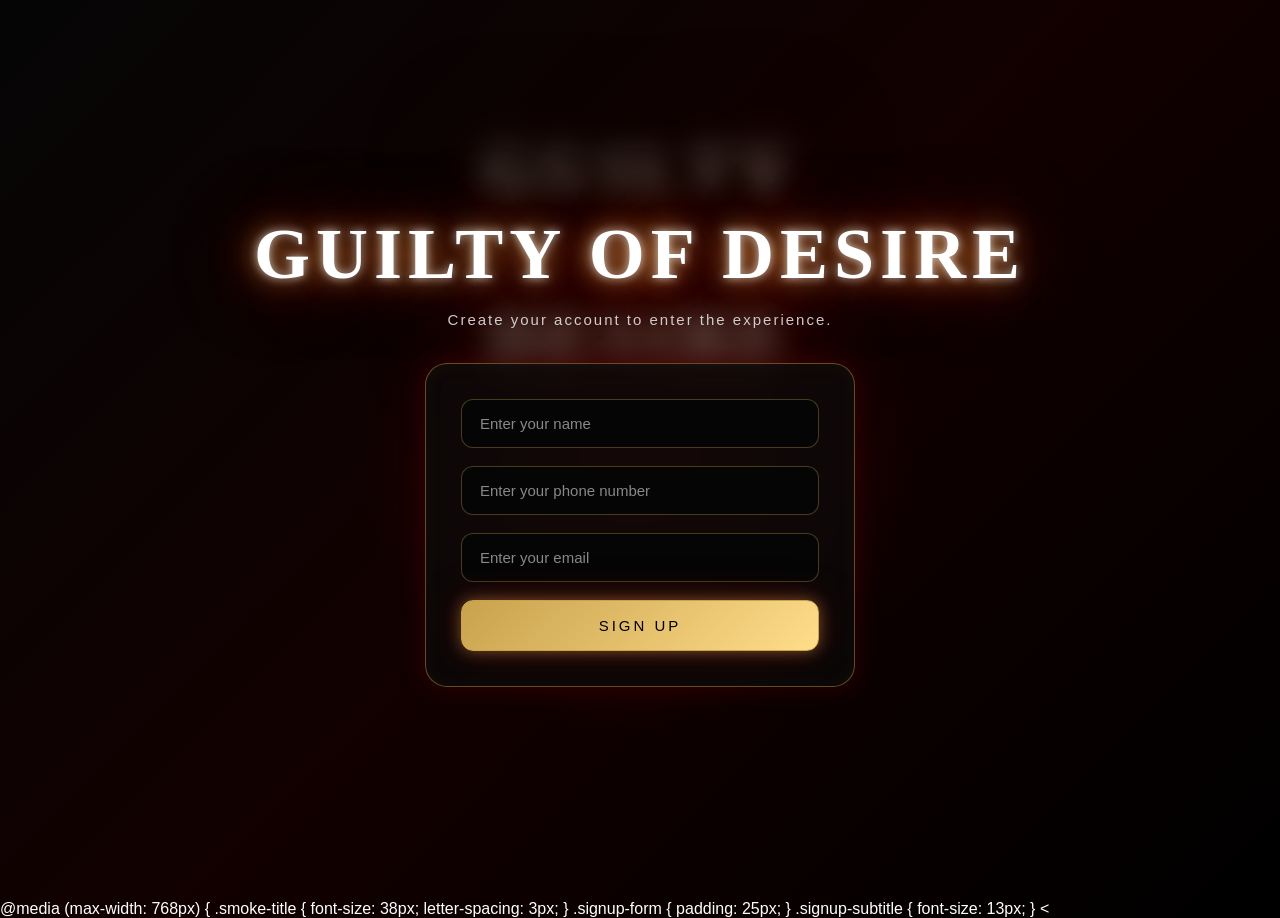
<file: index.html>
<!DOCTYPE html>
<html lang="en">
<head>
  <meta charset="UTF-8">
  <meta name="viewport" content="width=device-width, initial-scale=1.0">
  <title>Sign Up | Guilty of Desire</title>
  <link rel="stylesheet" href="style.css">
</head>
<body class="signup-body">

  <section class="signup-page">

    <div class="signup-hero">
      <h1 class="smoke-title">Guilty of Desire</h1>
      <p class="signup-subtitle">Create your account to enter the experience.</p>
    </div>

    <form class="signup-form" id="signupForm">
      <input type="text" id="name" placeholder="Enter your name" required>
      <input type="tel" id="phone" placeholder="Enter your phone number" required>
      <input type="email" id="email" placeholder="Enter your email" required>

      <button type="submit" class="glow-signup-button">Sign Up</button>
    </form>

  </section>

  <script src="script.js"></script>
</body>
</html>
@media (max-width: 768px) {
  .smoke-title {
    font-size: 38px;
    letter-spacing: 3px;
  }

  .signup-form {
    padding: 25px;
  }

  .signup-subtitle {
    font-size: 13px;
  }
<
</file>
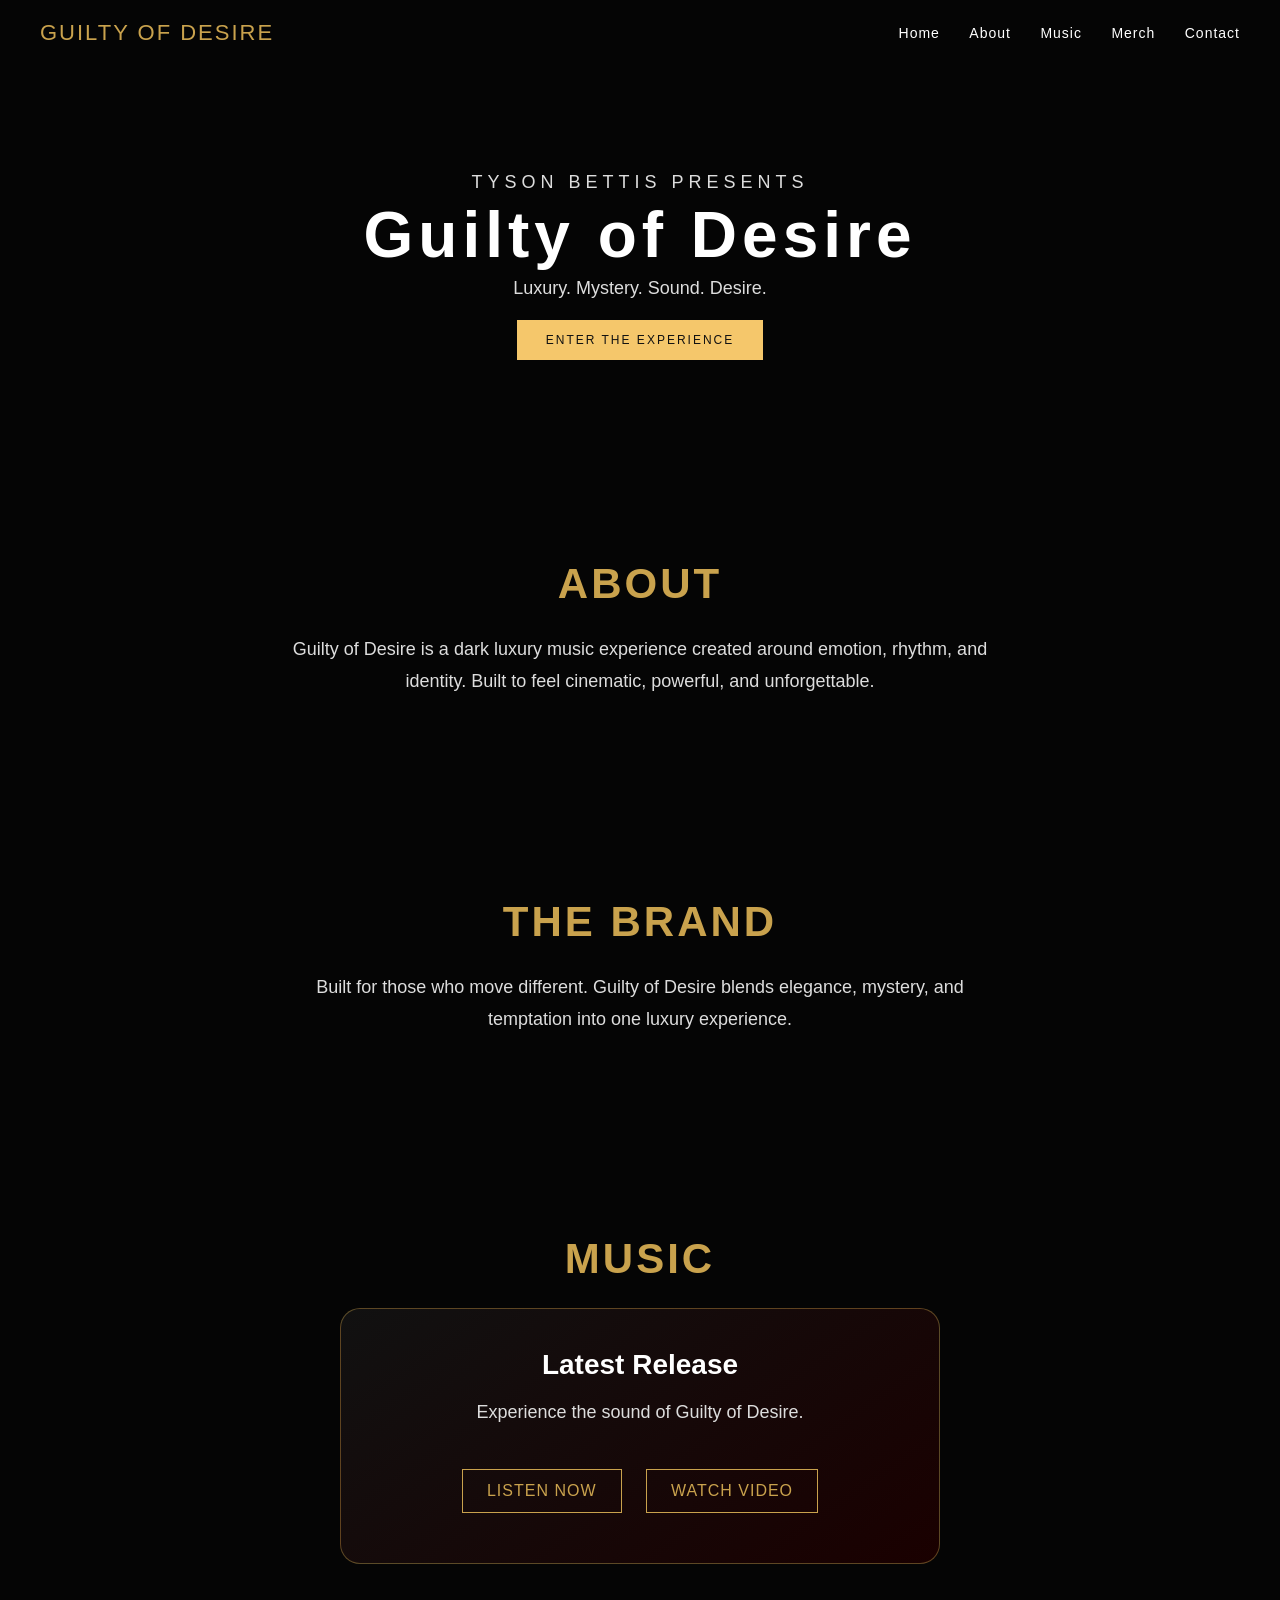
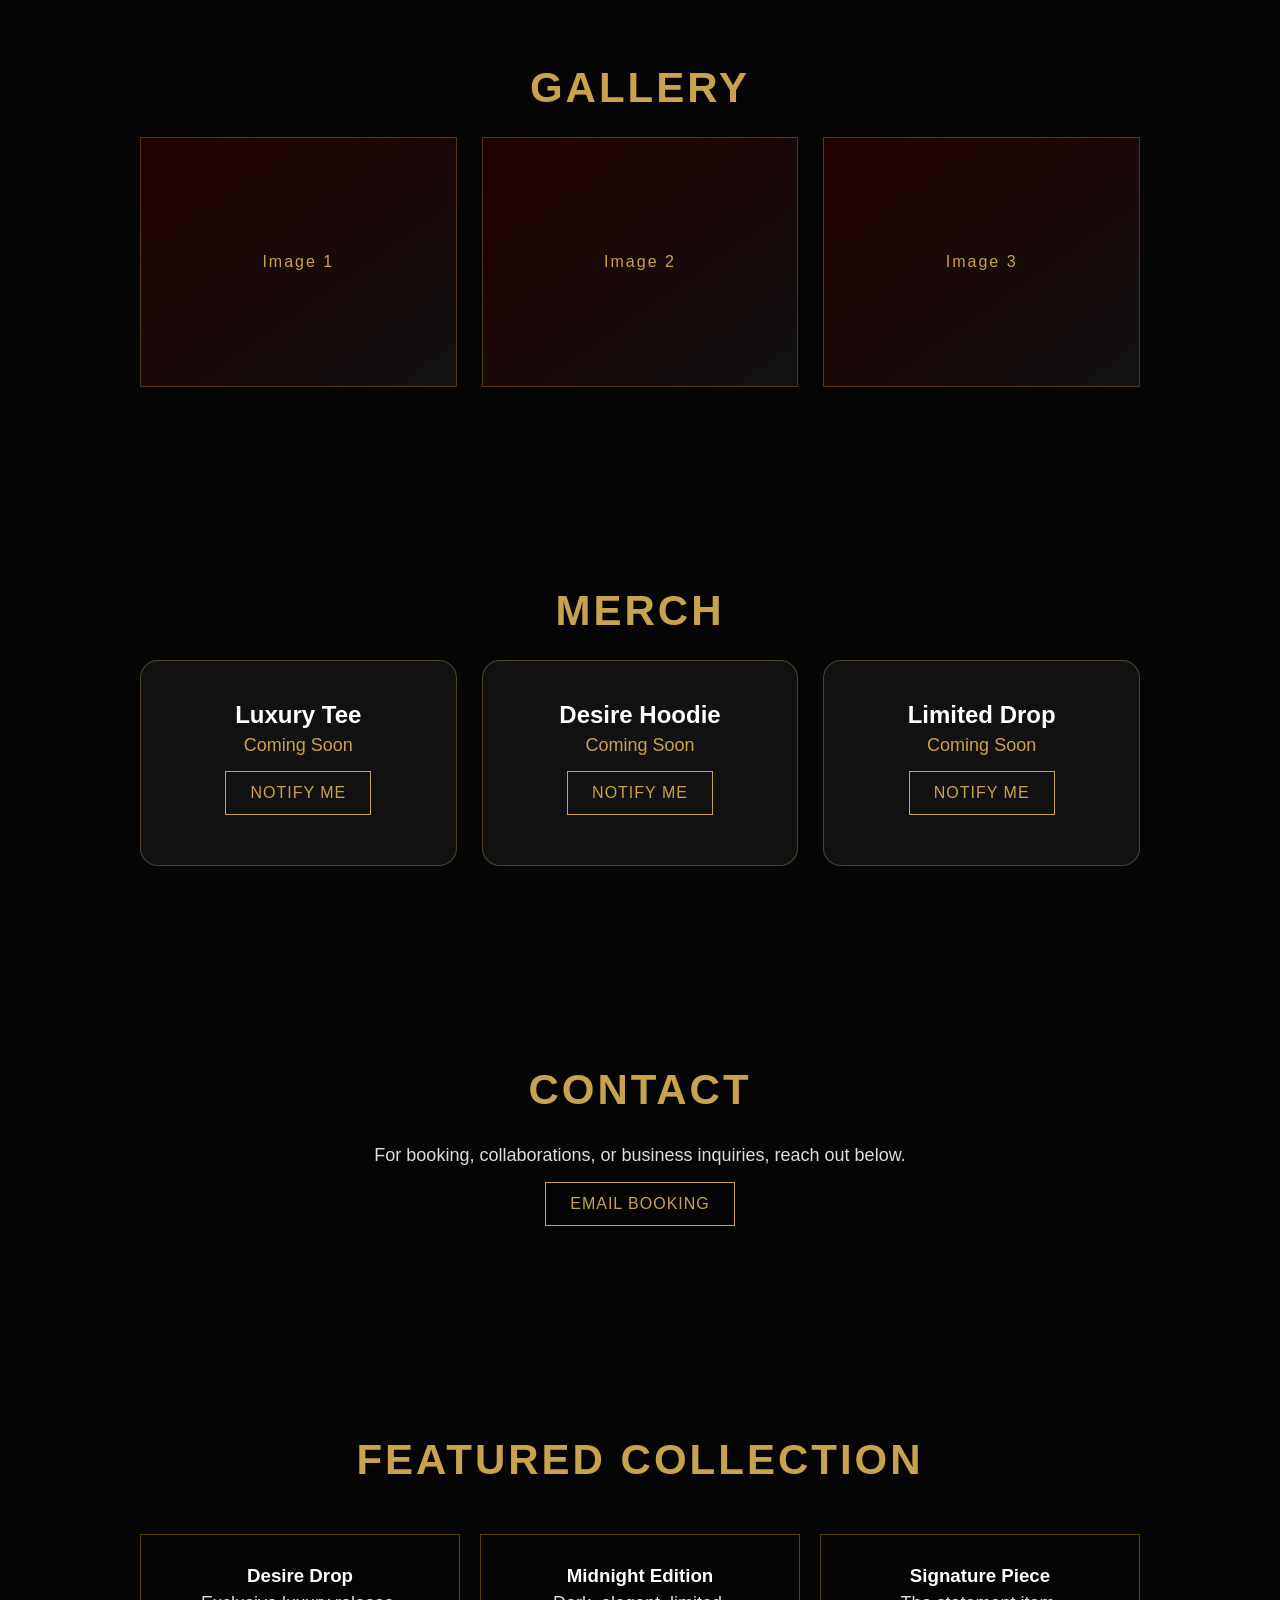
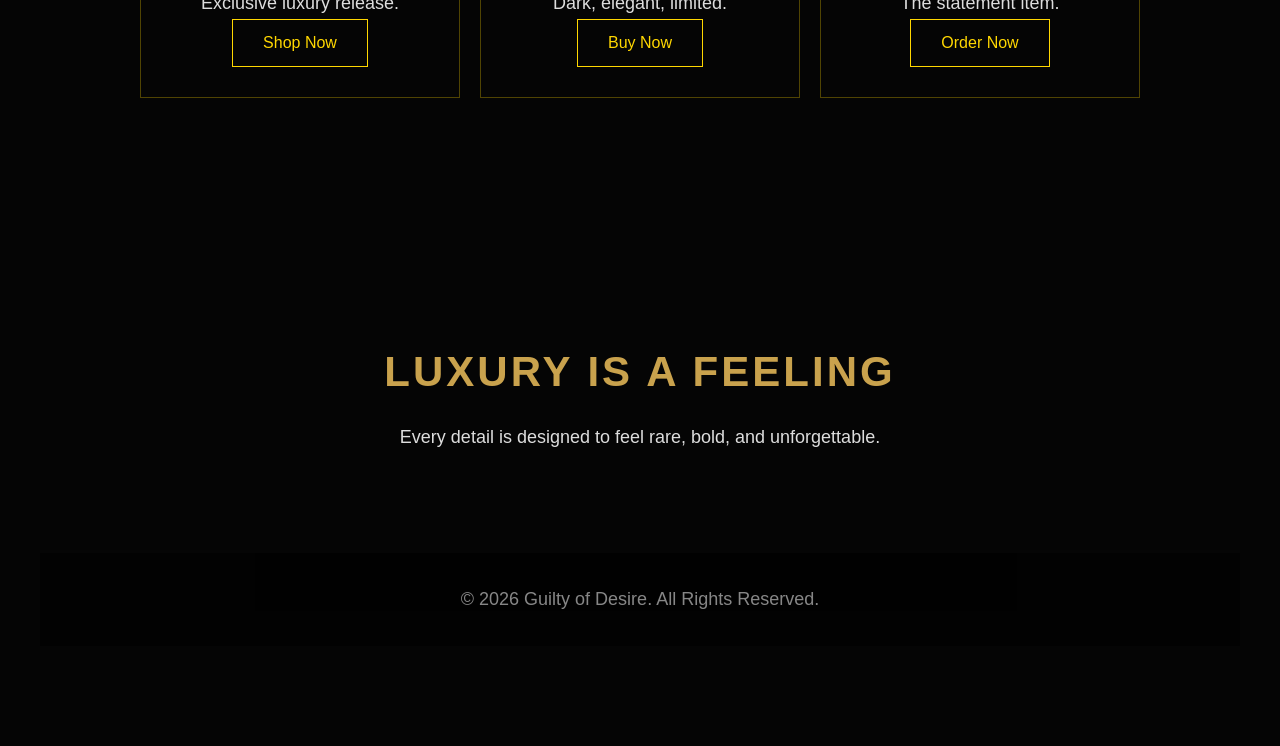
<file: home..html>
<!DOCTYPE html>
<html lang="en">
<head>
  <meta charset="UTF-8" />
  <meta name="viewport" content="width=device-width, initial-scale=1.0" />
  <title>Guilty of Desire</title>
  <link rel="stylesheet" href="style.css" />
</head>

<body>

  <header class="site-header">
    <nav class="navbar">
      <div class="logo">Guilty of Desire</div>

      <div class="nav-links">
        <a href="#home">Home</a>
        <a href="#about">About</a>
        <a href="#music">Music</a>
        <a href="#merch">Merch</a>
        <a href="#contact">Contact</a>
      </div>
    </nav>
  </header>

  <!-- HERO -->
  <section id="home" class="section hero-section reveal">
    <p class="hero-small-text">Tyson Bettis Presents</p>
    <h1>Guilty of Desire</h1>
    <p class="hero-tagline">Luxury. Mystery. Sound. Desire.</p>

    <button id="enterButton" class="hero-button">Enter the Experience</button>
  </section>
  <div id="popup" class="popup">
  <div class="popup-box">
    <h2>Welcome to Guilty of Desire</h2>
    <p>The experience begins now.</p>
    <button id="closePopup">Close</button>
  </div>
</div>

  <!-- ABOUT -->
  <section id="about" class="section about-section">
    <h2>About</h2>
    <p>
      Guilty of Desire is a dark luxury music experience created around emotion,
      rhythm, and identity. Built to feel cinematic, powerful, and unforgettable.
    </p>
  </section>

  <!-- BRAND -->
  <section class="section reveal">
    <h2>The Brand</h2>
    <p>
      Built for those who move different. Guilty of Desire blends elegance,
      mystery, and temptation into one luxury experience.
    </p>
  </section>

<section id="music" class="section music-section reveal">
  <h2>Music</h2>

  <div class="music-card">
    <h3>Latest Release</h3>
    <p>Experience the sound of Guilty of Desire.</p>

    <div class="music-buttons">
      <a href="#" class="section-button">Listen Now</a>
      <a href="#" class="section-button">Watch Video</a>
    </div>
  </div>
<section id="gallery" class="section gallery-section reveal"section>
  <h2>Gallery</h2>

  <div class="gallery-grid">
    <div class="gallery-item">Image 1</div>
    <div class="gallery-item">Image 2</div>
    <div class="gallery-item">Image 3</div>
  </div>
</section><section id="merch" class="section merch-section reveal">
  <h2>Merch</h2>

  <div class="merch-grid">
    <div class="merch-card">
      <h3>Luxury Tee</h3>
      <p>Coming Soon</p>
      <a href="#" class="section-button">Notify Me</a>
    </div>

    <div class="merch-card">
      <h3>Desire Hoodie</h3>
      <p>Coming Soon</p>
      <a href="#" class="section-button">Notify Me</a>
    </div>

    <div class="merch-card">
      <h3>Limited Drop</h3>
      <p>Coming Soon</p>
      <a href="#" class="section-button">Notify Me</a>
    </div>
  </div>
</section><section id="contact" class="section contact-section reveal">
  <h2>Contact</h2>
  <p>For booking, collaborations, or business inquiries, reach out below.</p>

  <a href="mailto:youremail@example.com" class="section-button">Email Booking</a>
</section>

  <!-- PRODUCTS -->
  <section id="collection" class="products reveal">
    <h2>Featured Collection</h2>

    <div class="product-grid">
      <div class="product-card">
        <h3>Desire Drop</h3>
        <p>Exclusive luxury release.</p>
        <a href="https://buy.stripe.com/test_link" class="pay-btn">Shop Now</a>
      </div>

      <div class="product-card">
        <h3>Midnight Edition</h3>
        <p>Dark, elegant, limited.</p>
        <a href="https://buy.stripe.com/test_link" class="pay-btn">Buy Now</a>
      </div>

      <div class="product-card">
        <h3>Signature Piece</h3>
        <p>The statement item.</p>
        <a href="https://buy.stripe.com/test_link" class="pay-btn">Order Now</a>
      </div>
    </div>
  </section>

  <!-- FINAL SECTION -->
  <section class="section reveal">
    <h2>Luxury Is a Feeling</h2>
    <p>
      Every detail is designed to feel rare, bold, and unforgettable.
    </p>
  </section>

<footer class="footer">
  <p>© 2026 Guilty of Desire. All Rights Reserved.</p>
</footer>

  <script src="script.js"></script>
</body>
</html>
</file>
<file: style.css>
.site-header {
  width: 100%;
  padding: 20px 40px;
  background: #050505;
  position: sticky;
  top: 0;
  z-index: 100;
}

.navbar {
  display: flex;
  justify-content: space-between;
  align-items: center;
}

.logo {
  color: #c9a24d;
  font-size: 22px;
  letter-spacing: 2px;
  text-transform: uppercase;
}

.nav-links a {
  color: white;
  text-decoration: none;
  margin-left: 25px;
  font-size: 14px;
  letter-spacing: 1px;
}

.nav-links a:hover {
  color: #c9a24d;
}* {
  margin: 0;
  padding: 0;
  box-sizing: border-box;
}

html {
  scroll-behavior: smooth;
}

body {
  background: #050505;
  color: rgb(253, 249, 249);
  font-family: Arial, sans-serif;
}

/* HERO */
.hero {
  height: 100vh;
  background:
    linear-gradient(rgba(0,0,0,0.6), rgba(0,0,0,0.95)),
    radial-gradient(circle at center, #2b2108, #000 60%);
  display: flex;
  align-items: center;
  justify-content: center;
  text-align: center;
}

.hero-content {
  animation: fadeUp 1.5s ease forwards;
}

.eyebrow {
  color: gold;
  letter-spacing: 4px;
  margin-bottom: 20px;
}

h1 {
  font-size: 4rem;
  letter-spacing: 5px;
}

.tagline {
  margin: 20px 0 35px;
  opacity: 0.7;
}

/* BUTTONS */
.main-btn,
.pay-btn {
  display: inline-block;
  padding: 14px 30px;
  border: 1px solid gold;
  color: gold;
  text-decoration: none;
  transition: 0.3s ease;
}

.main-btn:hover,
.pay-btn:hover {
  background: gold;
  color: black;
  transform: scale(1.05);
  box-shadow: 0 0 20px rgba(255,215,0,0.4);
}

/* SECTIONS */
.section,
.products {
  padding: 100px 20px;
  text-align: center;
}

.section h2,
.products h2 {
  color: gold;
  margin-bottom: 20px;
}

/* PRODUCTS */
.product-grid {
  max-width: 1000px;
  margin: 50px auto;
  display: grid;
  grid-template-columns: repeat(3, 1fr);
  gap: 20px;
}

.product-card {
  border: 1px solid rgba(255,215,0,0.3);
  padding: 30px;
  transition: 0.3s;
}

.product-card:hover {
  transform: translateY(-10px);
  border-color: gold;
}

/* SCROLL ANIMATION */
.reveal {
  opacity: 0;
  transform: translateY(50px);
  transition: 1s;
}

.reveal.active {
  opacity: 1;
  transform: translateY(0);
}

/* FOOTER */
footer {
  padding: 30px;
  text-align: center;
  opacity: 0.6;
}

/* ANIMATION */
@keyframes fadeUp {
  from {
    opacity: 0;
    transform: translateY(40px);
  }
  to {
    opacity: 1;
    transform: translateY(0);
  }
}

/* MOBILE */
@media (max-width: 768px) {
  h1 {
    font-size: 2.5rem;
  }

  .product-grid {
    grid-template-columns: 1fr;
  }
}.hero {
  min-height: 100vh;
  background: radial-gradient(circle at center, #3a0000, #050505 70%);
  color: white;
  display: flex;
  flex-direction: column;
  justify-content: center;
  align-items: center;
  text-align: center;
  padding: 80px 30px;
}

.hero-small-text {
  color: #c9a24d;
  text-transform: uppercase;
  letter-spacing: 5px;
  font-size: 14px;
}

.hero h1 {
  font-size: 80px;
  margin: 20px 0;
  letter-spacing: 4px;
  text-transform: uppercase;
}

.hero-tagline {
  font-size: 20px;
  color: #dddddd;
  margin-bottom: 35px;
}

.hero-button {
  border: 1px solid #c9a24d;
  color: #c9a24d;
  padding: 14px 30px;
  text-decoration: none;
  text-transform: uppercase;
  letter-spacing: 2px;
  transition: 0.3s ease;
}.hero-button:hover {
  background: #c9a24d;
  color: black;
  transform: scale(1.05);
  box-shadow: 0 0 25px rgba(201, 162, 77, 0.5);
}

.hero-button:hover {
  background: #c9a24d;
  color: black;
}.section {
  padding: 100px 40px;
  background: #050505;
  color: white;
  text-align: center;
}

.section h2 {
  font-size: 42px;
  color: #c9a24d;
  margin-bottom: 25px;
  text-transform: uppercase;
  letter-spacing: 3px;
}

.section p {
  max-width: 700px;
  margin: 0 auto;
  line-height: 1.8;
  color: #dddddd;
  font-size: 18px;
}.music-card {
  max-width: 600px;
  margin: 0 auto;
  padding: 40px;
  border: 1px solid rgba(201, 162, 77, 0.4);
  background: linear-gradient(145deg, #111111, #1a0000);
  border-radius: 20px;
}

.music-card h3 {
  font-size: 28px;
  color: white;
  margin-bottom: 15px;
}

.music-buttons {
  margin-top: 30px;
}

.section-button {
  display: inline-block;
  margin: 10px;
  padding: 12px 24px;
  border: 1px solid #c9a24d;
  color: #c9a24d;
  text-decoration: none;
  text-transform: uppercase;
  letter-spacing: 1px;
  transition: 0.3s ease;
}

.section-button:hover {
  background: #c9a24d;
  color: black;
}.site-header {
  width: 100%;
  padding: 20px 40px;
  background: #050505;
  position: sticky;
  top: 0;
  z-index: 100;
}

.navbar {
  display: flex;
  justify-content: space-between;
  align-items: center;
}

.logo {
  color: #c9a24d;
  font-size: 22px;
  letter-spacing: 2px;
  text-transform: uppercase;
}

.nav-links a {
  color: white;
  text-decoration: none;
  margin-left: 25px;
  font-size: 14px;
  letter-spacing: 1px;
}

.nav-links a:hover {
  color: #c9a24d;
}.gallery-grid {
  display: grid;
  grid-template-columns: repeat(3, 1fr);
  gap: 25px;
  max-width: 1000px;
  margin: 0 auto;
}

.gallery-item {
  height: 250px;
  background: linear-gradient(145deg, #220000, #111111);
  border: 1px solid rgba(201, 162, 77, 0.3);
  display: flex;
  align-items: center;
  justify-content: center;
  color: #c9a24d;
  letter-spacing: 2px;
  transition: 0.3s ease;
}

.gallery-item:hover {
  transform: scale(1.03);
  box-shadow: 0 0 25px rgba(201, 162, 77, 0.25);
}.merch-grid {
  display: grid;
  grid-template-columns: repeat(3, 1fr);
  gap: 25px;
  max-width: 1000px;
  margin: 0 auto;
}

.merch-card {
  padding: 40px 25px;
  background: #111111;
  border: 1px solid rgba(201, 162, 77, 0.35);
  border-radius: 18px;
  transition: 0.3s ease;
}

.merch-card:hover {
  transform: translateY(-8px);
  box-shadow: 0 0 25px rgba(201, 162, 77, 0.2);
}

.merch-card h3 {
  color: white;
  font-size: 24px;
}

.merch-card p {
  color: #c9a24d;
}.footer {
  background: black;
  color: #777777;
  text-align: center;
  padding: 30px;
  font-size: 14px;
}.reveal {
  opacity: 0;
  transform: translateY(40px);
  transition: 0.8s ease;
}

.reveal.active {
  opacity: 1;
  transform: translateY(0);
}.hero-button {
  display: inline-block;
  padding: 12px 28px;
  margin-top: 15px;
  border: 1px solid #f5c76b;
  color: #111;
  background: #f5c76b;
  text-decoration: none;
  text-transform: uppercase;
  letter-spacing: 2px;
  font-size: 12px;
  cursor: pointer;
}.popup {
  position: fixed;
  top: 0;
  left: 0;
  width: 100%;
  height: 100%;
  background: rgba(0, 0, 0, 0.85);
  display: none;
  justify-content: center;
  align-items: center;
  z-index: 999;
}

.popup.active {
  display: flex;
}

.popup-box {
  background: #111111;
  border: 1px solid #c9a24d;
  padding: 40px;
  text-align: center;
  color: white;
  max-width: 400px;
  border-radius: 18px;
}

.popup-box h2 {
  color: #c9a24d;
}

.popup-box button {
  margin-top: 20px;
  padding: 12px 24px;
  border: 1px solid #c9a24d;
  background: transparent;
  color: #c9a24d;
  cursor: pointer;
}@media (max-width: 768px) {
  .navbar {
    flex-direction: column;
    gap: 20px;
  }

  .nav-links {
    display: flex;
    flex-direction: column;
    gap: 15px;
    text-align: center;
  }

  .nav-links a {
    margin-left: 0;
  }

  .hero h1 {
    font-size: 42px;
  }

  .hero-tagline {
    font-size: 16px;
  }

  .gallery-grid,
  .merch-grid {
    grid-template-columns: 1fr;
  }

  .section {
    padding: 70px 25px;
  }
}/* SIGNUP PAGE */

.signup-body {
  margin: 0;
  min-height: 100vh;
  background:
    radial-gradient(circle at center, rgba(90, 0, 0, 0.55), transparent 35%),
    linear-gradient(135deg, #050505, #120000, #000000);
  color: white;
  font-family: Arial, sans-serif;
}

.signup-page {
  min-height: 100vh;
  display: flex;
  flex-direction: column;
  justify-content: center;
  align-items: center;
  gap: 35px;
  padding: 40px 20px;
  text-align: center;
}

.signup-hero {
  position: relative;
}

.smoke-title {
  font-size: 72px;
  margin: 0;
  color: #ffffff;
  letter-spacing: 6px;
  text-transform: uppercase;
  font-family: Georgia, serif;
  position: relative;
  text-shadow:
    0 0 10px rgba(255, 255, 255, 0.7),
    0 0 25px rgba(201, 162, 77, 0.7),
    0 0 45px rgba(255, 80, 0, 0.7),
    0 0 80px rgba(90, 0, 0, 1);
  animation: fireGlow 2.5s infinite alternate;
}

.smoke-title::before {
  content: "Guilty of Desire";
  position: absolute;
  left: 50%;
  top: 50%;
  transform: translate(-50%, -50%);
  color: transparent;
  text-shadow:
    0 0 25px rgba(255, 255, 255, 0.35),
    0 0 55px rgba(201, 162, 77, 0.25),
    0 0 90px rgba(120, 120, 120, 0.35),
    0 0 120px rgba(90, 0, 0, 0.6);
  filter: blur(10px);
  z-index: -1;
  animation: smokeMove 5s ease-in-out infinite alternate;
}

@keyframes smokeMove {
  from {
    transform: translate(-52%, -48%) scale(1);
    opacity: 0.45;
  }

  to {
    transform: translate(-48%, -58%) scale(1.15);
    opacity: 0.85;
  }
}

@keyframes fireGlow {
  from {
    text-shadow:
      0 0 8px rgba(255, 255, 255, 0.6),
      0 0 20px rgba(201, 162, 77, 0.6),
      0 0 35px rgba(255, 80, 0, 0.5),
      0 0 65px rgba(90, 0, 0, 0.9);
  }

  to {
    text-shadow:
      0 0 12px rgba(255, 255, 255, 0.9),
      0 0 30px rgba(255, 210, 125, 0.9),
      0 0 55px rgba(255, 60, 0, 0.8),
      0 0 95px rgba(90, 0, 0, 1);
  }
}

.signup-subtitle {
  margin-top: 15px;
  color: #d6d6d6;
  letter-spacing: 2px;
  font-size: 15px;
}

.signup-form {
  width: 100%;
  max-width: 430px;
  padding: 35px;
  background: rgba(10, 10, 10, 0.75);
  border: 1px solid rgba(201, 162, 77, 0.45);
  border-radius: 22px;
  box-shadow:
    0 0 25px rgba(90, 0, 0, 0.45),
    inset 0 0 20px rgba(201, 162, 77, 0.05);
  backdrop-filter: blur(8px);
}

.signup-form input {
  width: 100%;
  box-sizing: border-box;
  margin-bottom: 18px;
  padding: 15px 18px;
  background: #050505;
  border: 1px solid rgba(201, 162, 77, 0.35);
  color: white;
  border-radius: 12px;
  outline: none;
  font-size: 15px;
}

.signup-form input::placeholder {
  color: #888888;
}

.signup-form input:focus {
  border-color: #c9a24d;
  box-shadow: 0 0 15px rgba(201, 162, 77, 0.35);
}

.glow-signup-button {
  width: 100%;
  padding: 16px;
  border: 1px solid #c9a24d;
  background: linear-gradient(135deg, #c9a24d, #ffdd8a);
  color: #000000;
  border-radius: 12px;
  font-size: 15px;
  text-transform: uppercase;
  letter-spacing: 3px;
  cursor: pointer;
  transition: 0.3s ease;
  box-shadow:
    0 0 15px rgba(201, 162, 77, 0.5),
    0 0 35px rgba(90, 0, 0, 0.6);
}

.glow-signup-button:hover {
  transform: scale(1.04);
  box-shadow:
    0 0 20px rgba(255, 255, 255, 0.5),
    0 0 45px rgba(201, 162, 77, 0.9),
    0 0 80px rgba(255, 60, 0, 0.6);
}@media (max-width: 768px) {
  .smoke-title {
    font-size: 38px;
    letter-spacing: 3px;
  }

  .signup-form {
    padding: 25px;
  }

  .signup-subtitle {
    font-size: 13px;
  }
}
</file>
